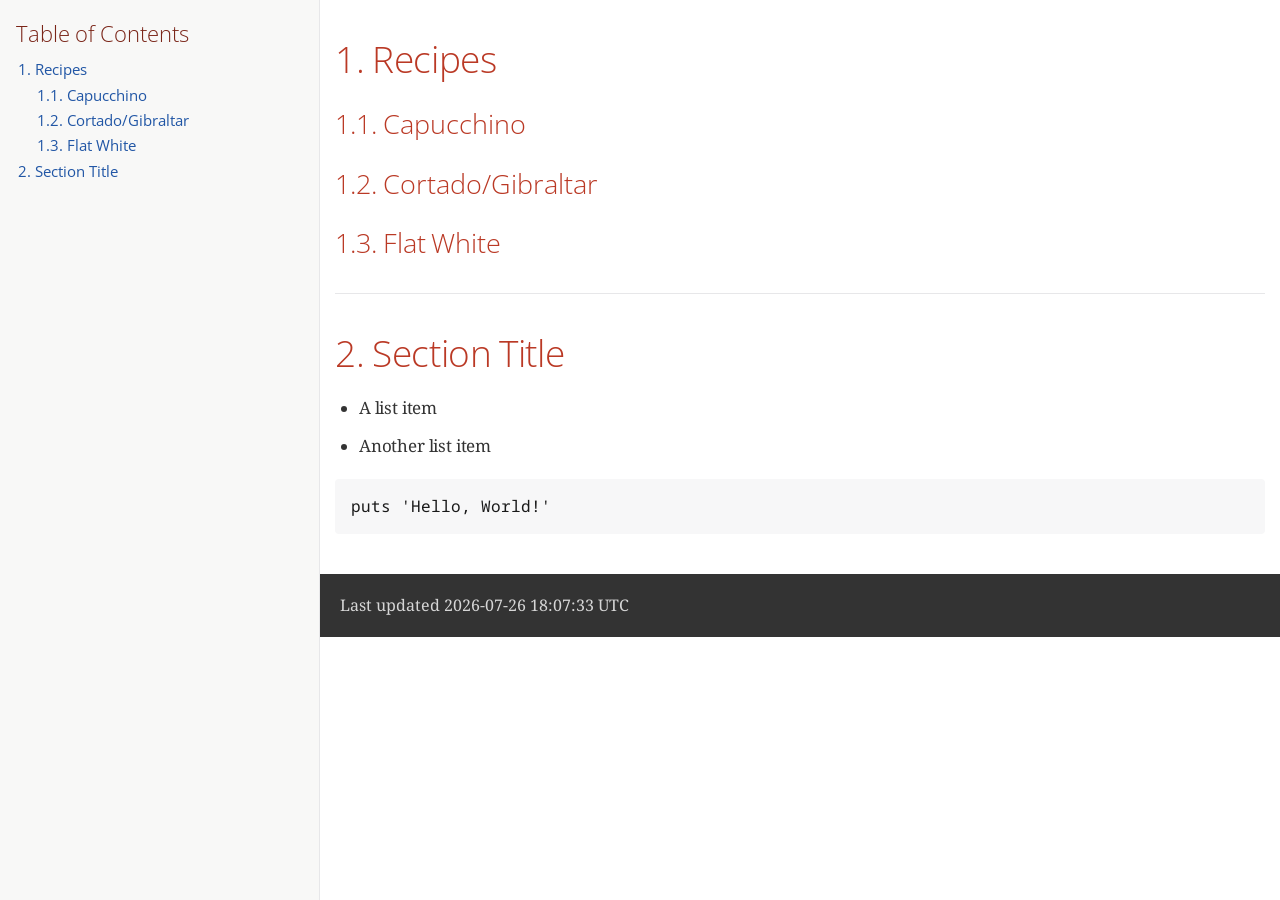
<file: index.html>
<!DOCTYPE html>
<html lang="en">
<head>
<meta charset="UTF-8">
<meta http-equiv="X-UA-Compatible" content="IE=edge">
<meta name="viewport" content="width=device-width, initial-scale=1.0">
<meta name="generator" content="Asciidoctor 2.0.26">
<title>Recipes</title>
<link rel="stylesheet" href="https://fonts.googleapis.com/css?family=Open+Sans:300,300italic,400,400italic,600,600italic%7CNoto+Serif:400,400italic,700,700italic%7CDroid+Sans+Mono:400,700">
<style>
/*! Asciidoctor default stylesheet | MIT License | https://asciidoctor.org */
/* Uncomment the following line when using as a custom stylesheet */
/* @import "https://fonts.googleapis.com/css?family=Open+Sans:300,300italic,400,400italic,600,600italic%7CNoto+Serif:400,400italic,700,700italic%7CDroid+Sans+Mono:400,700"; */
html{font-family:sans-serif;-webkit-text-size-adjust:100%}
a{background:none}
a:focus{outline:thin dotted}
a:active,a:hover{outline:0}
h1{font-size:2em;margin:.67em 0}
b,strong{font-weight:bold}
abbr{font-size:.9em}
abbr[title]{cursor:help;border-bottom:1px dotted #dddddf;text-decoration:none}
dfn{font-style:italic}
hr{height:0}
mark{background:#ff0;color:#000}
code,kbd,pre,samp{font-family:monospace;font-size:1em}
pre{white-space:pre-wrap}
q{quotes:"\201C" "\201D" "\2018" "\2019"}
small{font-size:80%}
sub,sup{font-size:75%;line-height:0;position:relative;vertical-align:baseline}
sup{top:-.5em}
sub{bottom:-.25em}
img{border:0}
svg:not(:root){overflow:hidden}
figure{margin:0}
audio,video{display:inline-block}
audio:not([controls]){display:none;height:0}
fieldset{border:1px solid silver;margin:0 2px;padding:.35em .625em .75em}
legend{border:0;padding:0}
button,input,select,textarea{font-family:inherit;font-size:100%;margin:0}
button,input{line-height:normal}
button,select{text-transform:none}
button,html input[type=button],input[type=reset],input[type=submit]{-webkit-appearance:button;cursor:pointer}
button[disabled],html input[disabled]{cursor:default}
input[type=checkbox],input[type=radio]{padding:0}
button::-moz-focus-inner,input::-moz-focus-inner{border:0;padding:0}
textarea{overflow:auto;vertical-align:top}
table{border-collapse:collapse;border-spacing:0}
*,::before,::after{box-sizing:border-box}
html,body{font-size:100%}
body{background:#fff;color:rgba(0,0,0,.8);padding:0;margin:0;font-family:"Noto Serif","DejaVu Serif",serif;line-height:1;position:relative;cursor:auto;-moz-tab-size:4;-o-tab-size:4;tab-size:4;word-wrap:anywhere;-moz-osx-font-smoothing:grayscale;-webkit-font-smoothing:antialiased}
a:hover{cursor:pointer}
img,object,embed{max-width:100%;height:auto}
object,embed{height:100%}
img{-ms-interpolation-mode:bicubic}
.left{float:left!important}
.right{float:right!important}
.text-left{text-align:left!important}
.text-right{text-align:right!important}
.text-center{text-align:center!important}
.text-justify{text-align:justify!important}
.hide{display:none}
img,object,svg{display:inline-block;vertical-align:middle}
textarea{height:auto;min-height:50px}
select{width:100%}
.subheader,.admonitionblock td.content>.title,.audioblock>.title,.exampleblock>.title,.imageblock>.title,.listingblock>.title,.literalblock>.title,.stemblock>.title,.openblock>.title,.paragraph>.title,.quoteblock>.title,table.tableblock>.title,.verseblock>.title,.videoblock>.title,.dlist>.title,.olist>.title,.ulist>.title,.qlist>.title,.hdlist>.title{line-height:1.45;color:#7a2518;font-weight:400;margin-top:0;margin-bottom:.25em}
div,dl,dt,dd,ul,ol,li,h1,h2,h3,#toctitle,.sidebarblock>.content>.title,h4,h5,h6,pre,form,p,blockquote,th,td{margin:0;padding:0}
a{color:#2156a5;text-decoration:underline;line-height:inherit}
a:hover,a:focus{color:#1d4b8f}
a img{border:0}
p{line-height:1.6;margin-bottom:1.25em;text-rendering:optimizeLegibility}
p aside{font-size:.875em;line-height:1.35;font-style:italic}
h1,h2,h3,#toctitle,.sidebarblock>.content>.title,h4,h5,h6{font-family:"Open Sans","DejaVu Sans",sans-serif;font-weight:300;font-style:normal;color:#ba3925;text-rendering:optimizeLegibility;margin-top:1em;margin-bottom:.5em;line-height:1.0125em}
h1 small,h2 small,h3 small,#toctitle small,.sidebarblock>.content>.title small,h4 small,h5 small,h6 small{font-size:60%;color:#e99b8f;line-height:0}
h1{font-size:2.125em}
h2{font-size:1.6875em}
h3,#toctitle,.sidebarblock>.content>.title{font-size:1.375em}
h4,h5{font-size:1.125em}
h6{font-size:1em}
hr{border:solid #dddddf;border-width:1px 0 0;clear:both;margin:1.25em 0 1.1875em}
em,i{font-style:italic;line-height:inherit}
strong,b{font-weight:bold;line-height:inherit}
small{font-size:60%;line-height:inherit}
code{font-family:"Droid Sans Mono","DejaVu Sans Mono",monospace;font-weight:400;color:rgba(0,0,0,.9)}
ul,ol,dl{line-height:1.6;margin-bottom:1.25em;list-style-position:outside;font-family:inherit}
ul,ol{margin-left:1.5em}
ul li ul,ul li ol{margin-left:1.25em;margin-bottom:0}
ul.circle{list-style-type:circle}
ul.disc{list-style-type:disc}
ul.square{list-style-type:square}
ul.circle ul:not([class]),ul.disc ul:not([class]),ul.square ul:not([class]){list-style:inherit}
ol li ul,ol li ol{margin-left:1.25em;margin-bottom:0}
dl dt{margin-bottom:.3125em;font-weight:bold}
dl dd{margin-bottom:1.25em}
blockquote{margin:0 0 1.25em;padding:.5625em 1.25em 0 1.1875em;border-left:1px solid #ddd}
blockquote,blockquote p{line-height:1.6;color:rgba(0,0,0,.85)}
@media screen and (min-width:768px){h1,h2,h3,#toctitle,.sidebarblock>.content>.title,h4,h5,h6{line-height:1.2}
h1{font-size:2.75em}
h2{font-size:2.3125em}
h3,#toctitle,.sidebarblock>.content>.title{font-size:1.6875em}
h4{font-size:1.4375em}}
table{background:#fff;margin-bottom:1.25em;border:1px solid #dedede;word-wrap:normal}
table thead,table tfoot{background:#f7f8f7}
table thead tr th,table thead tr td,table tfoot tr th,table tfoot tr td{padding:.5em .625em .625em;font-size:inherit;color:rgba(0,0,0,.8);text-align:left}
table tr th,table tr td{padding:.5625em .625em;font-size:inherit;color:rgba(0,0,0,.8)}
table tr.even,table tr.alt{background:#f8f8f7}
table thead tr th,table tfoot tr th,table tbody tr td,table tr td,table tfoot tr td{line-height:1.6}
h1,h2,h3,#toctitle,.sidebarblock>.content>.title,h4,h5,h6{line-height:1.2;word-spacing:-.05em}
h1 strong,h2 strong,h3 strong,#toctitle strong,.sidebarblock>.content>.title strong,h4 strong,h5 strong,h6 strong{font-weight:400}
.center{margin-left:auto;margin-right:auto}
.stretch{width:100%}
.clearfix::before,.clearfix::after,.float-group::before,.float-group::after{content:" ";display:table}
.clearfix::after,.float-group::after{clear:both}
:not(pre).nobreak{word-wrap:normal}
:not(pre).nowrap{white-space:nowrap}
:not(pre).pre-wrap{white-space:pre-wrap}
:not(pre):not([class^=L])>code{font-size:.9375em;font-style:normal!important;letter-spacing:0;padding:.1em .5ex;word-spacing:-.15em;background:#f7f7f8;border-radius:4px;line-height:1.45;text-rendering:optimizeSpeed}
pre{color:rgba(0,0,0,.9);font-family:"Droid Sans Mono","DejaVu Sans Mono",monospace;line-height:1.45;text-rendering:optimizeSpeed}
pre code,pre pre{color:inherit;font-size:inherit;line-height:inherit}
pre.nowrap,pre.nowrap pre{white-space:pre;word-wrap:normal}
em em{font-style:normal}
strong strong{font-weight:400}
.keyseq{color:rgba(51,51,51,.8)}
kbd{font-family:"Droid Sans Mono","DejaVu Sans Mono",monospace;display:inline-block;color:rgba(0,0,0,.8);font-size:.65em;line-height:1.45;background:#f7f7f7;border:1px solid #ccc;border-radius:3px;box-shadow:0 1px 0 rgba(0,0,0,.2),inset 0 0 0 .1em #fff;margin:0 .15em;padding:.2em .5em;vertical-align:middle;position:relative;top:-.1em;white-space:nowrap}
.keyseq kbd:first-child{margin-left:0}
.keyseq kbd:last-child{margin-right:0}
.menuseq,.menuref{color:#000}
.menuseq b:not(.caret),.menuref{font-weight:inherit}
.menuseq{word-spacing:-.02em}
.menuseq b.caret{font-size:1.25em;line-height:.8}
.menuseq i.caret{font-weight:bold;text-align:center;width:.45em}
b.button::before,b.button::after{position:relative;top:-1px;font-weight:400}
b.button::before{content:"[";padding:0 3px 0 2px}
b.button::after{content:"]";padding:0 2px 0 3px}
p a>code:hover{color:rgba(0,0,0,.9)}
#header,#content,#footnotes,#footer{width:100%;margin:0 auto;max-width:62.5em;*zoom:1;position:relative;padding-left:.9375em;padding-right:.9375em}
#header::before,#header::after,#content::before,#content::after,#footnotes::before,#footnotes::after,#footer::before,#footer::after{content:" ";display:table}
#header::after,#content::after,#footnotes::after,#footer::after{clear:both}
#content{margin-top:1.25em}
#content::before{content:none}
#header>h1:first-child{color:rgba(0,0,0,.85);margin-top:2.25rem;margin-bottom:0}
#header>h1:first-child+#toc{margin-top:8px;border-top:1px solid #dddddf}
#header>h1:only-child{border-bottom:1px solid #dddddf;padding-bottom:8px}
#header .details{border-bottom:1px solid #dddddf;line-height:1.45;padding-top:.25em;padding-bottom:.25em;padding-left:.25em;color:rgba(0,0,0,.6);display:flex;flex-flow:row wrap}
#header .details span:first-child{margin-left:-.125em}
#header .details span.email a{color:rgba(0,0,0,.85)}
#header .details br{display:none}
#header .details br+span::before{content:"\00a0\2013\00a0"}
#header .details br+span.author::before{content:"\00a0\22c5\00a0";color:rgba(0,0,0,.85)}
#header .details br+span#revremark::before{content:"\00a0|\00a0"}
#header #revnumber{text-transform:capitalize}
#header #revnumber::after{content:"\00a0"}
#content>h1:first-child:not([class]){color:rgba(0,0,0,.85);border-bottom:1px solid #dddddf;padding-bottom:8px;margin-top:0;padding-top:1rem;margin-bottom:1.25rem}
#toc{border-bottom:1px solid #e7e7e9;padding-bottom:.5em}
#toc>ul{margin-left:.125em}
#toc ul.sectlevel0>li>a{font-style:italic}
#toc ul.sectlevel0 ul.sectlevel1{margin:.5em 0}
#toc ul{font-family:"Open Sans","DejaVu Sans",sans-serif;list-style-type:none}
#toc li{line-height:1.3334;margin-top:.3334em}
#toc a{text-decoration:none}
#toc a:active{text-decoration:underline}
#toctitle{color:#7a2518;font-size:1.2em}
@media screen and (min-width:768px){#toctitle{font-size:1.375em}
body.toc2{padding-left:15em;padding-right:0}
body.toc2 #header>h1:nth-last-child(2){border-bottom:1px solid #dddddf;padding-bottom:8px}
#toc.toc2{margin-top:0!important;background:#f8f8f7;position:fixed;width:15em;left:0;top:0;border-right:1px solid #e7e7e9;border-top-width:0!important;border-bottom-width:0!important;z-index:1000;padding:1.25em 1em;height:100%;overflow:auto}
#toc.toc2 #toctitle{margin-top:0;margin-bottom:.8rem;font-size:1.2em}
#toc.toc2>ul{font-size:.9em;margin-bottom:0}
#toc.toc2 ul ul{margin-left:0;padding-left:1em}
#toc.toc2 ul.sectlevel0 ul.sectlevel1{padding-left:0;margin-top:.5em;margin-bottom:.5em}
body.toc2.toc-right{padding-left:0;padding-right:15em}
body.toc2.toc-right #toc.toc2{border-right-width:0;border-left:1px solid #e7e7e9;left:auto;right:0}}
@media screen and (min-width:1280px){body.toc2{padding-left:20em;padding-right:0}
#toc.toc2{width:20em}
#toc.toc2 #toctitle{font-size:1.375em}
#toc.toc2>ul{font-size:.95em}
#toc.toc2 ul ul{padding-left:1.25em}
body.toc2.toc-right{padding-left:0;padding-right:20em}}
#content #toc{border:1px solid #e0e0dc;margin-bottom:1.25em;padding:1.25em;background:#f8f8f7;border-radius:4px}
#content #toc>:first-child{margin-top:0}
#content #toc>:last-child{margin-bottom:0}
#footer{max-width:none;background:rgba(0,0,0,.8);padding:1.25em}
#footer-text{color:hsla(0,0%,100%,.8);line-height:1.44}
#content{margin-bottom:.625em}
.sect1{padding-bottom:.625em}
@media screen and (min-width:768px){#content{margin-bottom:1.25em}
.sect1{padding-bottom:1.25em}}
.sect1:last-child{padding-bottom:0}
.sect1+.sect1{border-top:1px solid #e7e7e9}
#content h1>a.anchor,h2>a.anchor,h3>a.anchor,#toctitle>a.anchor,.sidebarblock>.content>.title>a.anchor,h4>a.anchor,h5>a.anchor,h6>a.anchor{position:absolute;z-index:1001;width:1.5ex;margin-left:-1.5ex;display:block;text-decoration:none!important;visibility:hidden;text-align:center;font-weight:400}
#content h1>a.anchor::before,h2>a.anchor::before,h3>a.anchor::before,#toctitle>a.anchor::before,.sidebarblock>.content>.title>a.anchor::before,h4>a.anchor::before,h5>a.anchor::before,h6>a.anchor::before{content:"\00A7";font-size:.85em;display:block;padding-top:.1em}
#content h1:hover>a.anchor,#content h1>a.anchor:hover,h2:hover>a.anchor,h2>a.anchor:hover,h3:hover>a.anchor,#toctitle:hover>a.anchor,.sidebarblock>.content>.title:hover>a.anchor,h3>a.anchor:hover,#toctitle>a.anchor:hover,.sidebarblock>.content>.title>a.anchor:hover,h4:hover>a.anchor,h4>a.anchor:hover,h5:hover>a.anchor,h5>a.anchor:hover,h6:hover>a.anchor,h6>a.anchor:hover{visibility:visible}
#content h1>a.link,h2>a.link,h3>a.link,#toctitle>a.link,.sidebarblock>.content>.title>a.link,h4>a.link,h5>a.link,h6>a.link{color:#ba3925;text-decoration:none}
#content h1>a.link:hover,h2>a.link:hover,h3>a.link:hover,#toctitle>a.link:hover,.sidebarblock>.content>.title>a.link:hover,h4>a.link:hover,h5>a.link:hover,h6>a.link:hover{color:#a53221}
details,.audioblock,.imageblock,.literalblock,.listingblock,.stemblock,.videoblock{margin-bottom:1.25em}
details{margin-left:1.25rem}
details>summary{cursor:pointer;display:block;position:relative;line-height:1.6;margin-bottom:.625rem;outline:none;-webkit-tap-highlight-color:transparent}
details>summary::-webkit-details-marker{display:none}
details>summary::before{content:"";border:solid transparent;border-left:solid;border-width:.3em 0 .3em .5em;position:absolute;top:.5em;left:-1.25rem;transform:translateX(15%)}
details[open]>summary::before{border:solid transparent;border-top:solid;border-width:.5em .3em 0;transform:translateY(15%)}
details>summary::after{content:"";width:1.25rem;height:1em;position:absolute;top:.3em;left:-1.25rem}
.admonitionblock td.content>.title,.audioblock>.title,.exampleblock>.title,.imageblock>.title,.listingblock>.title,.literalblock>.title,.stemblock>.title,.openblock>.title,.paragraph>.title,.quoteblock>.title,table.tableblock>.title,.verseblock>.title,.videoblock>.title,.dlist>.title,.olist>.title,.ulist>.title,.qlist>.title,.hdlist>.title{text-rendering:optimizeLegibility;text-align:left;font-family:"Noto Serif","DejaVu Serif",serif;font-size:1rem;font-style:italic}
table.tableblock.fit-content>caption.title{white-space:nowrap;width:0}
.paragraph.lead>p,#preamble>.sectionbody>[class=paragraph]:first-of-type p{font-size:1.21875em;line-height:1.6;color:rgba(0,0,0,.85)}
.admonitionblock>table{border-collapse:separate;border:0;background:none;width:100%}
.admonitionblock>table td.icon{text-align:center;width:80px}
.admonitionblock>table td.icon img{max-width:none}
.admonitionblock>table td.icon .title{font-weight:bold;font-family:"Open Sans","DejaVu Sans",sans-serif;text-transform:uppercase}
.admonitionblock>table td.content{padding-left:1.125em;padding-right:1.25em;border-left:1px solid #dddddf;color:rgba(0,0,0,.6);word-wrap:anywhere}
.admonitionblock>table td.content>:last-child>:last-child{margin-bottom:0}
.exampleblock>.content{border:1px solid #e6e6e6;margin-bottom:1.25em;padding:1.25em;background:#fff;border-radius:4px}
.sidebarblock{border:1px solid #dbdbd6;margin-bottom:1.25em;padding:1.25em;background:#f3f3f2;border-radius:4px}
.sidebarblock>.content>.title{color:#7a2518;margin-top:0;text-align:center}
.exampleblock>.content>:first-child,.sidebarblock>.content>:first-child{margin-top:0}
.exampleblock>.content>:last-child,.exampleblock>.content>:last-child>:last-child,.exampleblock>.content .olist>ol>li:last-child>:last-child,.exampleblock>.content .ulist>ul>li:last-child>:last-child,.exampleblock>.content .qlist>ol>li:last-child>:last-child,.sidebarblock>.content>:last-child,.sidebarblock>.content>:last-child>:last-child,.sidebarblock>.content .olist>ol>li:last-child>:last-child,.sidebarblock>.content .ulist>ul>li:last-child>:last-child,.sidebarblock>.content .qlist>ol>li:last-child>:last-child{margin-bottom:0}
.literalblock pre,.listingblock>.content>pre{border-radius:4px;overflow-x:auto;padding:1em;font-size:.8125em}
@media screen and (min-width:768px){.literalblock pre,.listingblock>.content>pre{font-size:.90625em}}
@media screen and (min-width:1280px){.literalblock pre,.listingblock>.content>pre{font-size:1em}}
.literalblock pre,.listingblock>.content>pre:not(.highlight),.listingblock>.content>pre[class=highlight],.listingblock>.content>pre[class^="highlight "]{background:#f7f7f8}
.literalblock.output pre{color:#f7f7f8;background:rgba(0,0,0,.9)}
.listingblock>.content{position:relative}
.listingblock pre>code{display:block}
.listingblock code[data-lang]::before{display:none;content:attr(data-lang);position:absolute;font-size:.75em;top:.425rem;right:.5rem;line-height:1;text-transform:uppercase;color:inherit;opacity:.5}
.listingblock:hover code[data-lang]::before{display:block}
.listingblock.terminal pre .command::before{content:attr(data-prompt);padding-right:.5em;color:inherit;opacity:.5}
.listingblock.terminal pre .command:not([data-prompt])::before{content:"$"}
.listingblock pre.highlightjs{padding:0}
.listingblock pre.highlightjs>code{padding:1em;border-radius:4px}
.listingblock pre.prettyprint{border-width:0}
.prettyprint{background:#f7f7f8}
pre.prettyprint .linenums{line-height:1.45;margin-left:2em}
pre.prettyprint li{background:none;list-style-type:inherit;padding-left:0}
pre.prettyprint li code[data-lang]::before{opacity:1}
pre.prettyprint li:not(:first-child) code[data-lang]::before{display:none}
table.linenotable{border-collapse:separate;border:0;margin-bottom:0;background:none}
table.linenotable td[class]{color:inherit;vertical-align:top;padding:0;line-height:inherit;white-space:normal}
table.linenotable td.code{padding-left:.75em}
table.linenotable td.linenos,pre.pygments .linenos{border-right:1px solid;opacity:.35;padding-right:.5em;-webkit-user-select:none;-moz-user-select:none;-ms-user-select:none;user-select:none}
pre.pygments span.linenos{display:inline-block;margin-right:.75em}
.quoteblock{margin:0 1em 1.25em 1.5em;display:table}
.quoteblock:not(.excerpt)>.title{margin-left:-1.5em;margin-bottom:.75em}
.quoteblock blockquote,.quoteblock p{color:rgba(0,0,0,.85);font-size:1.15rem;line-height:1.75;word-spacing:.1em;letter-spacing:0;font-style:italic;text-align:justify}
.quoteblock blockquote{margin:0;padding:0;border:0}
.quoteblock blockquote::before{content:"\201c";float:left;font-size:2.75em;font-weight:bold;line-height:.6em;margin-left:-.6em;color:#7a2518;text-shadow:0 1px 2px rgba(0,0,0,.1)}
.quoteblock blockquote>.paragraph:last-child p{margin-bottom:0}
.quoteblock .attribution{margin-top:.75em;margin-right:.5ex;text-align:right}
.verseblock{margin:0 1em 1.25em}
.verseblock pre{font-family:"Open Sans","DejaVu Sans",sans-serif;font-size:1.15rem;color:rgba(0,0,0,.85);font-weight:300;text-rendering:optimizeLegibility}
.verseblock pre strong{font-weight:400}
.verseblock .attribution{margin-top:1.25rem;margin-left:.5ex}
.quoteblock .attribution,.verseblock .attribution{font-size:.9375em;line-height:1.45;font-style:italic}
.quoteblock .attribution br,.verseblock .attribution br{display:none}
.quoteblock .attribution cite,.verseblock .attribution cite{display:block;letter-spacing:-.025em;color:rgba(0,0,0,.6)}
.quoteblock.abstract blockquote::before,.quoteblock.excerpt blockquote::before,.quoteblock .quoteblock blockquote::before{display:none}
.quoteblock.abstract blockquote,.quoteblock.abstract p,.quoteblock.excerpt blockquote,.quoteblock.excerpt p,.quoteblock .quoteblock blockquote,.quoteblock .quoteblock p{line-height:1.6;word-spacing:0}
.quoteblock.abstract{margin:0 1em 1.25em;display:block}
.quoteblock.abstract>.title{margin:0 0 .375em;font-size:1.15em;text-align:center}
.quoteblock.excerpt>blockquote,.quoteblock .quoteblock{padding:0 0 .25em 1em;border-left:.25em solid #dddddf}
.quoteblock.excerpt,.quoteblock .quoteblock{margin-left:0}
.quoteblock.excerpt blockquote,.quoteblock.excerpt p,.quoteblock .quoteblock blockquote,.quoteblock .quoteblock p{color:inherit;font-size:1.0625rem}
.quoteblock.excerpt .attribution,.quoteblock .quoteblock .attribution{color:inherit;font-size:.85rem;text-align:left;margin-right:0}
p.tableblock:last-child{margin-bottom:0}
td.tableblock>.content{margin-bottom:1.25em;word-wrap:anywhere}
td.tableblock>.content>:last-child{margin-bottom:-1.25em}
table.tableblock,th.tableblock,td.tableblock{border:0 solid #dedede}
table.grid-all>*>tr>*{border-width:1px}
table.grid-cols>*>tr>*{border-width:0 1px}
table.grid-rows>*>tr>*{border-width:1px 0}
table.frame-all{border-width:1px}
table.frame-ends{border-width:1px 0}
table.frame-sides{border-width:0 1px}
table.frame-none>colgroup+*>:first-child>*,table.frame-sides>colgroup+*>:first-child>*{border-top-width:0}
table.frame-none>:last-child>:last-child>*,table.frame-sides>:last-child>:last-child>*{border-bottom-width:0}
table.frame-none>*>tr>:first-child,table.frame-ends>*>tr>:first-child{border-left-width:0}
table.frame-none>*>tr>:last-child,table.frame-ends>*>tr>:last-child{border-right-width:0}
table.stripes-all>*>tr,table.stripes-odd>*>tr:nth-of-type(odd),table.stripes-even>*>tr:nth-of-type(even),table.stripes-hover>*>tr:hover{background:#f8f8f7}
th.halign-left,td.halign-left{text-align:left}
th.halign-right,td.halign-right{text-align:right}
th.halign-center,td.halign-center{text-align:center}
th.valign-top,td.valign-top{vertical-align:top}
th.valign-bottom,td.valign-bottom{vertical-align:bottom}
th.valign-middle,td.valign-middle{vertical-align:middle}
table thead th,table tfoot th{font-weight:bold}
tbody tr th{background:#f7f8f7}
tbody tr th,tbody tr th p,tfoot tr th,tfoot tr th p{color:rgba(0,0,0,.8);font-weight:bold}
p.tableblock>code:only-child{background:none;padding:0}
p.tableblock{font-size:1em}
ol{margin-left:1.75em}
ul li ol{margin-left:1.5em}
dl dd{margin-left:1.125em}
dl dd:last-child,dl dd:last-child>:last-child{margin-bottom:0}
li p,ul dd,ol dd,.olist .olist,.ulist .ulist,.ulist .olist,.olist .ulist{margin-bottom:.625em}
ul.checklist,ul.none,ol.none,ul.no-bullet,ol.no-bullet,ol.unnumbered,ul.unstyled,ol.unstyled{list-style-type:none}
ul.no-bullet,ol.no-bullet,ol.unnumbered{margin-left:.625em}
ul.unstyled,ol.unstyled{margin-left:0}
li>p:empty:only-child::before{content:"";display:inline-block}
ul.checklist>li>p:first-child{margin-left:-1em}
ul.checklist>li>p:first-child>.fa-square-o:first-child,ul.checklist>li>p:first-child>.fa-check-square-o:first-child{width:1.25em;font-size:.8em;position:relative;bottom:.125em}
ul.checklist>li>p:first-child>input[type=checkbox]:first-child{margin-right:.25em}
ul.inline{display:flex;flex-flow:row wrap;list-style:none;margin:0 0 .625em -1.25em}
ul.inline>li{margin-left:1.25em}
.unstyled dl dt{font-weight:400;font-style:normal}
ol.arabic{list-style-type:decimal}
ol.decimal{list-style-type:decimal-leading-zero}
ol.loweralpha{list-style-type:lower-alpha}
ol.upperalpha{list-style-type:upper-alpha}
ol.lowerroman{list-style-type:lower-roman}
ol.upperroman{list-style-type:upper-roman}
ol.lowergreek{list-style-type:lower-greek}
.hdlist>table,.colist>table{border:0;background:none}
.hdlist>table>tbody>tr,.colist>table>tbody>tr{background:none}
td.hdlist1,td.hdlist2{vertical-align:top;padding:0 .625em}
td.hdlist1{font-weight:bold;padding-bottom:1.25em}
td.hdlist2{word-wrap:anywhere}
.literalblock+.colist,.listingblock+.colist{margin-top:-.5em}
.colist td:not([class]):first-child{padding:.4em .75em 0;line-height:1;vertical-align:top}
.colist td:not([class]):first-child img{max-width:none}
.colist td:not([class]):last-child{padding:.25em 0}
.thumb,.th{line-height:0;display:inline-block;border:4px solid #fff;box-shadow:0 0 0 1px #ddd}
.imageblock.left{margin:.25em .625em 1.25em 0}
.imageblock.right{margin:.25em 0 1.25em .625em}
.imageblock>.title{margin-bottom:0}
.imageblock.thumb,.imageblock.th{border-width:6px}
.imageblock.thumb>.title,.imageblock.th>.title{padding:0 .125em}
.image.left,.image.right{margin-top:.25em;margin-bottom:.25em;display:inline-block;line-height:0}
.image.left{margin-right:.625em}
.image.right{margin-left:.625em}
a.image{text-decoration:none;display:inline-block}
a.image object{pointer-events:none}
sup.footnote,sup.footnoteref{font-size:.875em;position:static;vertical-align:super}
sup.footnote a,sup.footnoteref a{text-decoration:none}
sup.footnote a:active,sup.footnoteref a:active,#footnotes .footnote a:first-of-type:active{text-decoration:underline}
#footnotes{padding-top:.75em;padding-bottom:.75em;margin-bottom:.625em}
#footnotes hr{width:20%;min-width:6.25em;margin:-.25em 0 .75em;border-width:1px 0 0}
#footnotes .footnote{padding:0 .375em 0 .225em;line-height:1.3334;font-size:.875em;margin-left:1.2em;margin-bottom:.2em}
#footnotes .footnote a:first-of-type{font-weight:bold;text-decoration:none;margin-left:-1.05em}
#footnotes .footnote:last-of-type{margin-bottom:0}
#content #footnotes{margin-top:-.625em;margin-bottom:0;padding:.75em 0}
div.unbreakable{page-break-inside:avoid}
.big{font-size:larger}
.small{font-size:smaller}
.underline{text-decoration:underline}
.overline{text-decoration:overline}
.line-through{text-decoration:line-through}
.aqua{color:#00bfbf}
.aqua-background{background:#00fafa}
.black{color:#000}
.black-background{background:#000}
.blue{color:#0000bf}
.blue-background{background:#0000fa}
.fuchsia{color:#bf00bf}
.fuchsia-background{background:#fa00fa}
.gray{color:#606060}
.gray-background{background:#7d7d7d}
.green{color:#006000}
.green-background{background:#007d00}
.lime{color:#00bf00}
.lime-background{background:#00fa00}
.maroon{color:#600000}
.maroon-background{background:#7d0000}
.navy{color:#000060}
.navy-background{background:#00007d}
.olive{color:#606000}
.olive-background{background:#7d7d00}
.purple{color:#600060}
.purple-background{background:#7d007d}
.red{color:#bf0000}
.red-background{background:#fa0000}
.silver{color:#909090}
.silver-background{background:#bcbcbc}
.teal{color:#006060}
.teal-background{background:#007d7d}
.white{color:#bfbfbf}
.white-background{background:#fafafa}
.yellow{color:#bfbf00}
.yellow-background{background:#fafa00}
span.icon>.fa{cursor:default}
a span.icon>.fa{cursor:inherit}
.admonitionblock td.icon [class^="fa icon-"]{font-size:2.5em;text-shadow:1px 1px 2px rgba(0,0,0,.5);cursor:default}
.admonitionblock td.icon .icon-note::before{content:"\f05a";color:#19407c}
.admonitionblock td.icon .icon-tip::before{content:"\f0eb";text-shadow:1px 1px 2px rgba(155,155,0,.8);color:#111}
.admonitionblock td.icon .icon-warning::before{content:"\f071";color:#bf6900}
.admonitionblock td.icon .icon-caution::before{content:"\f06d";color:#bf3400}
.admonitionblock td.icon .icon-important::before{content:"\f06a";color:#bf0000}
.conum[data-value]{display:inline-block;color:#fff!important;background:rgba(0,0,0,.8);border-radius:50%;text-align:center;font-size:.75em;width:1.67em;height:1.67em;line-height:1.67em;font-family:"Open Sans","DejaVu Sans",sans-serif;font-style:normal;font-weight:bold}
.conum[data-value] *{color:#fff!important}
.conum[data-value]+b{display:none}
.conum[data-value]::after{content:attr(data-value)}
pre .conum[data-value]{position:relative;top:-.125em}
b.conum *{color:inherit!important}
.conum:not([data-value]):empty{display:none}
dt,th.tableblock,td.content,div.footnote{text-rendering:optimizeLegibility}
h1,h2,p,td.content,span.alt,summary{letter-spacing:-.01em}
p strong,td.content strong,div.footnote strong{letter-spacing:-.005em}
p,blockquote,dt,td.content,td.hdlist1,span.alt,summary{font-size:1.0625rem}
p{margin-bottom:1.25rem}
.sidebarblock p,.sidebarblock dt,.sidebarblock td.content,p.tableblock{font-size:1em}
.exampleblock>.content{background:#fffef7;border-color:#e0e0dc;box-shadow:0 1px 4px #e0e0dc}
.print-only{display:none!important}
@page{margin:1.25cm .75cm}
@media print{*{box-shadow:none!important;text-shadow:none!important}
html{font-size:80%}
a{color:inherit!important;text-decoration:underline!important}
a.bare,a[href^="#"],a[href^="mailto:"]{text-decoration:none!important}
a[href^="http:"]:not(.bare)::after,a[href^="https:"]:not(.bare)::after{content:"(" attr(href) ")";display:inline-block;font-size:.875em;padding-left:.25em}
abbr[title]{border-bottom:1px dotted}
abbr[title]::after{content:" (" attr(title) ")"}
pre,blockquote,tr,img,object,svg{page-break-inside:avoid}
thead{display:table-header-group}
svg{max-width:100%}
p,blockquote,dt,td.content{font-size:1em;orphans:3;widows:3}
h2,h3,#toctitle,.sidebarblock>.content>.title{page-break-after:avoid}
#header,#content,#footnotes,#footer{max-width:none}
#toc,.sidebarblock,.exampleblock>.content{background:none!important}
#toc{border-bottom:1px solid #dddddf!important;padding-bottom:0!important}
body.book #header{text-align:center}
body.book #header>h1:first-child{border:0!important;margin:2.5em 0 1em}
body.book #header .details{border:0!important;display:block;padding:0!important}
body.book #header .details span:first-child{margin-left:0!important}
body.book #header .details br{display:block}
body.book #header .details br+span::before{content:none!important}
body.book #toc{border:0!important;text-align:left!important;padding:0!important;margin:0!important}
body.book #toc,body.book #preamble,body.book h1.sect0,body.book .sect1>h2{page-break-before:always}
.listingblock code[data-lang]::before{display:block}
#footer{padding:0 .9375em}
.hide-on-print{display:none!important}
.print-only{display:block!important}
.hide-for-print{display:none!important}
.show-for-print{display:inherit!important}}
@media amzn-kf8,print{#header>h1:first-child{margin-top:1.25rem}
.sect1{padding:0!important}
.sect1+.sect1{border:0}
#footer{background:none}
#footer-text{color:rgba(0,0,0,.6);font-size:.9em}}
@media amzn-kf8{#header,#content,#footnotes,#footer{padding:0}}
</style>
</head>
<body class="article toc2 toc-left">
<div id="header">
<div id="toc" class="toc2">
<div id="toctitle">Table of Contents</div>
<ul class="sectlevel1">
<li><a href="#_recipes">1. Recipes</a>
<ul class="sectlevel2">
<li><a href="#_capucchino">1.1. Capucchino</a></li>
<li><a href="#_cortadogibraltar">1.2. Cortado/Gibraltar</a></li>
<li><a href="#_flat_white">1.3. Flat White</a></li>
</ul>
</li>
<li><a href="#_section_title">2. Section Title</a></li>
</ul>
</div>
</div>
<div id="content">
<div class="sect1">
<h2 id="_recipes">1. Recipes</h2>
<div class="sectionbody">
<div class="sect2">
<h3 id="_capucchino">1.1. Capucchino</h3>

</div>
<div class="sect2">
<h3 id="_cortadogibraltar">1.2. Cortado/Gibraltar</h3>

</div>
<div class="sect2">
<h3 id="_flat_white">1.3. Flat White</h3>

</div>
</div>
</div>
<div class="sect1">
<h2 id="_section_title">2. Section Title</h2>
<div class="sectionbody">
<div class="ulist">
<ul>
<li>
<p>A list item</p>
</li>
<li>
<p>Another list item</p>
</li>
</ul>
</div>
<div class="listingblock">
<div class="content">
<pre class="highlight"><code class="language-ruby" data-lang="ruby">puts 'Hello, World!'</code></pre>
</div>
</div>
</div>
</div>
</div>
<div id="footer">
<div id="footer-text">
Last updated 2026-07-26 18:07:33 UTC
</div>
</div>
</body>
</html>
</file>
